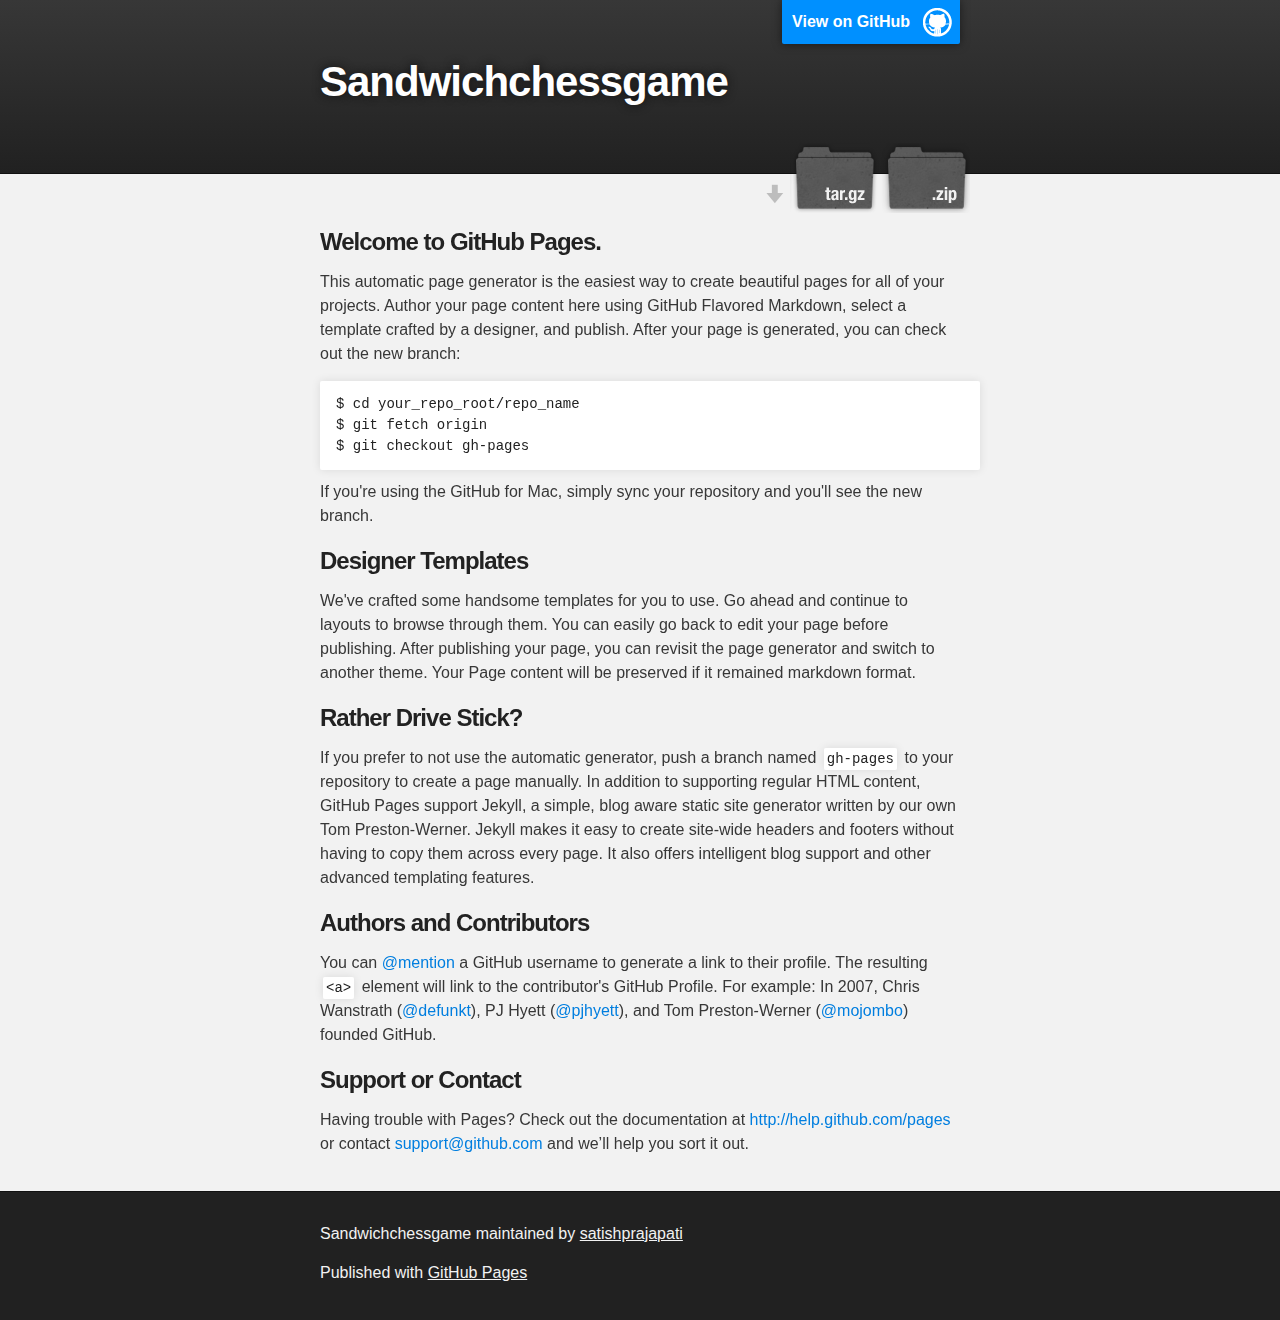
<file: index.html>
<!DOCTYPE html>
<html>

  <head>
    <meta charset='utf-8'>
    <meta http-equiv="X-UA-Compatible" content="chrome=1">
    <meta name="description" content="Sandwichchessgame : ">

    <link rel="stylesheet" type="text/css" media="screen" href="stylesheets/stylesheet.css">

    <title>Sandwichchessgame</title>
  </head>

  <body>

    <!-- HEADER -->
    <div id="header_wrap" class="outer">
        <header class="inner">
          <a id="forkme_banner" href="https://github.com/satishprajapati/SandwichChessGame">View on GitHub</a>

          <h1 id="project_title">Sandwichchessgame</h1>
          <h2 id="project_tagline"></h2>

            <section id="downloads">
              <a class="zip_download_link" href="https://github.com/satishprajapati/SandwichChessGame/zipball/master">Download this project as a .zip file</a>
              <a class="tar_download_link" href="https://github.com/satishprajapati/SandwichChessGame/tarball/master">Download this project as a tar.gz file</a>
            </section>
        </header>
    </div>

    <!-- MAIN CONTENT -->
    <div id="main_content_wrap" class="outer">
      <section id="main_content" class="inner">
        <h3>
<a name="welcome-to-github-pages" class="anchor" href="#welcome-to-github-pages"><span class="octicon octicon-link"></span></a>Welcome to GitHub Pages.</h3>

<p>This automatic page generator is the easiest way to create beautiful pages for all of your projects. Author your page content here using GitHub Flavored Markdown, select a template crafted by a designer, and publish. After your page is generated, you can check out the new branch:</p>

<pre><code>$ cd your_repo_root/repo_name
$ git fetch origin
$ git checkout gh-pages
</code></pre>

<p>If you're using the GitHub for Mac, simply sync your repository and you'll see the new branch.</p>

<h3>
<a name="designer-templates" class="anchor" href="#designer-templates"><span class="octicon octicon-link"></span></a>Designer Templates</h3>

<p>We've crafted some handsome templates for you to use. Go ahead and continue to layouts to browse through them. You can easily go back to edit your page before publishing. After publishing your page, you can revisit the page generator and switch to another theme. Your Page content will be preserved if it remained markdown format.</p>

<h3>
<a name="rather-drive-stick" class="anchor" href="#rather-drive-stick"><span class="octicon octicon-link"></span></a>Rather Drive Stick?</h3>

<p>If you prefer to not use the automatic generator, push a branch named <code>gh-pages</code> to your repository to create a page manually. In addition to supporting regular HTML content, GitHub Pages support Jekyll, a simple, blog aware static site generator written by our own Tom Preston-Werner. Jekyll makes it easy to create site-wide headers and footers without having to copy them across every page. It also offers intelligent blog support and other advanced templating features.</p>

<h3>
<a name="authors-and-contributors" class="anchor" href="#authors-and-contributors"><span class="octicon octicon-link"></span></a>Authors and Contributors</h3>

<p>You can <a href="https://github.com/blog/821" class="user-mention">@mention</a> a GitHub username to generate a link to their profile. The resulting <code>&lt;a&gt;</code> element will link to the contributor's GitHub Profile. For example: In 2007, Chris Wanstrath (<a href="https://github.com/defunkt" class="user-mention">@defunkt</a>), PJ Hyett (<a href="https://github.com/pjhyett" class="user-mention">@pjhyett</a>), and Tom Preston-Werner (<a href="https://github.com/mojombo" class="user-mention">@mojombo</a>) founded GitHub.</p>

<h3>
<a name="support-or-contact" class="anchor" href="#support-or-contact"><span class="octicon octicon-link"></span></a>Support or Contact</h3>

<p>Having trouble with Pages? Check out the documentation at <a href="http://help.github.com/pages">http://help.github.com/pages</a> or contact <a href="mailto:support@github.com">support@github.com</a> and we’ll help you sort it out.</p>
      </section>
    </div>

    <!-- FOOTER  -->
    <div id="footer_wrap" class="outer">
      <footer class="inner">
        <p class="copyright">Sandwichchessgame maintained by <a href="https://github.com/satishprajapati">satishprajapati</a></p>
        <p>Published with <a href="http://pages.github.com">GitHub Pages</a></p>
      </footer>
    </div>

    

  </body>
</html>
</file>
<file: stylesheets/stylesheet.css>
/*******************************************************************************
Slate Theme for GitHub Pages
by Jason Costello, @jsncostello
*******************************************************************************/

@import url(pygment_trac.css);

/*******************************************************************************
MeyerWeb Reset
*******************************************************************************/

html, body, div, span, applet, object, iframe,
h1, h2, h3, h4, h5, h6, p, blockquote, pre,
a, abbr, acronym, address, big, cite, code,
del, dfn, em, img, ins, kbd, q, s, samp,
small, strike, strong, sub, sup, tt, var,
b, u, i, center,
dl, dt, dd, ol, ul, li,
fieldset, form, label, legend,
table, caption, tbody, tfoot, thead, tr, th, td,
article, aside, canvas, details, embed,
figure, figcaption, footer, header, hgroup,
menu, nav, output, ruby, section, summary,
time, mark, audio, video {
  margin: 0;
  padding: 0;
  border: 0;
  font: inherit;
  vertical-align: baseline;
}

/* HTML5 display-role reset for older browsers */
article, aside, details, figcaption, figure,
footer, header, hgroup, menu, nav, section {
  display: block;
}

ol, ul {
  list-style: none;
}

table {
  border-collapse: collapse;
  border-spacing: 0;
}

/*******************************************************************************
Theme Styles
*******************************************************************************/

body {
  box-sizing: border-box;
  color:#373737;
  background: #212121;
  font-size: 16px;
  font-family: 'Myriad Pro', Calibri, Helvetica, Arial, sans-serif;
  line-height: 1.5;
  -webkit-font-smoothing: antialiased;
}

h1, h2, h3, h4, h5, h6 {
  margin: 10px 0;
  font-weight: 700;
  color:#222222;
  font-family: 'Lucida Grande', 'Calibri', Helvetica, Arial, sans-serif;
  letter-spacing: -1px;
}

h1 {
  font-size: 36px;
  font-weight: 700;
}

h2 {
  padding-bottom: 10px;
  font-size: 32px;
  background: url('../images/bg_hr.png') repeat-x bottom;
}

h3 {
  font-size: 24px;
}

h4 {
  font-size: 21px;
}

h5 {
  font-size: 18px;
}

h6 {
  font-size: 16px;
}

p {
  margin: 10px 0 15px 0;
}

footer p {
  color: #f2f2f2;
}

a {
  text-decoration: none;
  color: #007edf;
  text-shadow: none;

  transition: color 0.5s ease;
  transition: text-shadow 0.5s ease;
  -webkit-transition: color 0.5s ease;
  -webkit-transition: text-shadow 0.5s ease;
  -moz-transition: color 0.5s ease;
  -moz-transition: text-shadow 0.5s ease;
  -o-transition: color 0.5s ease;
  -o-transition: text-shadow 0.5s ease;
  -ms-transition: color 0.5s ease;
  -ms-transition: text-shadow 0.5s ease;
}

a:hover, a:focus {text-decoration: underline;}

footer a {
  color: #F2F2F2;
  text-decoration: underline;
}

em {
  font-style: italic;
}

strong {
  font-weight: bold;
}

img {
  position: relative;
  margin: 0 auto;
  max-width: 739px;
  padding: 5px;
  margin: 10px 0 10px 0;
  border: 1px solid #ebebeb;

  box-shadow: 0 0 5px #ebebeb;
  -webkit-box-shadow: 0 0 5px #ebebeb;
  -moz-box-shadow: 0 0 5px #ebebeb;
  -o-box-shadow: 0 0 5px #ebebeb;
  -ms-box-shadow: 0 0 5px #ebebeb;
}

p img {
  display: inline;
  margin: 0;
  padding: 0;
  vertical-align: middle;
  text-align: center;
  border: none;
}

pre, code {
  width: 100%;
  color: #222;
  background-color: #fff;

  font-family: Monaco, "Bitstream Vera Sans Mono", "Lucida Console", Terminal, monospace;
  font-size: 14px;

  border-radius: 2px;
  -moz-border-radius: 2px;
  -webkit-border-radius: 2px;
}

pre {
  width: 100%;
  padding: 10px;
  box-shadow: 0 0 10px rgba(0,0,0,.1);
  overflow: auto;
}

code {
  padding: 3px;
  margin: 0 3px;
  box-shadow: 0 0 10px rgba(0,0,0,.1);
}

pre code {
  display: block;
  box-shadow: none;
}

blockquote {
  color: #666;
  margin-bottom: 20px;
  padding: 0 0 0 20px;
  border-left: 3px solid #bbb;
}


ul, ol, dl {
  margin-bottom: 15px
}

ul {
  list-style: inside;
  padding-left: 20px;
}

ol {
  list-style: decimal inside;
  padding-left: 20px;
}

dl dt {
  font-weight: bold;
}

dl dd {
  padding-left: 20px;
  font-style: italic;
}

dl p {
  padding-left: 20px;
  font-style: italic;
}

hr {
  height: 1px;
  margin-bottom: 5px;
  border: none;
  background: url('../images/bg_hr.png') repeat-x center;
}

table {
  border: 1px solid #373737;
  margin-bottom: 20px;
  text-align: left;
 }

th {
  font-family: 'Lucida Grande', 'Helvetica Neue', Helvetica, Arial, sans-serif;
  padding: 10px;
  background: #373737;
  color: #fff;
 }

td {
  padding: 10px;
  border: 1px solid #373737;
 }

form {
  background: #f2f2f2;
  padding: 20px;
}

/*******************************************************************************
Full-Width Styles
*******************************************************************************/

.outer {
  width: 100%;
}

.inner {
  position: relative;
  max-width: 640px;
  padding: 20px 10px;
  margin: 0 auto;
}

#forkme_banner {
  display: block;
  position: absolute;
  top:0;
  right: 10px;
  z-index: 10;
  padding: 10px 50px 10px 10px;
  color: #fff;
  background: url('../images/blacktocat.png') #0090ff no-repeat 95% 50%;
  font-weight: 700;
  box-shadow: 0 0 10px rgba(0,0,0,.5);
  border-bottom-left-radius: 2px;
  border-bottom-right-radius: 2px;
}

#header_wrap {
  background: #212121;
  background: -moz-linear-gradient(top, #373737, #212121);
  background: -webkit-linear-gradient(top, #373737, #212121);
  background: -ms-linear-gradient(top, #373737, #212121);
  background: -o-linear-gradient(top, #373737, #212121);
  background: linear-gradient(top, #373737, #212121);
}

#header_wrap .inner {
  padding: 50px 10px 30px 10px;
}

#project_title {
  margin: 0;
  color: #fff;
  font-size: 42px;
  font-weight: 700;
  text-shadow: #111 0px 0px 10px;
}

#project_tagline {
  color: #fff;
  font-size: 24px;
  font-weight: 300;
  background: none;
  text-shadow: #111 0px 0px 10px;
}

#downloads {
  position: absolute;
  width: 210px;
  z-index: 10;
  bottom: -40px;
  right: 0;
  height: 70px;
  background: url('../images/icon_download.png') no-repeat 0% 90%;
}

.zip_download_link {
  display: block;
  float: right;
  width: 90px;
  height:70px;
  text-indent: -5000px;
  overflow: hidden;
  background: url(../images/sprite_download.png) no-repeat bottom left;
}

.tar_download_link {
  display: block;
  float: right;
  width: 90px;
  height:70px;
  text-indent: -5000px;
  overflow: hidden;
  background: url(../images/sprite_download.png) no-repeat bottom right;
  margin-left: 10px;
}

.zip_download_link:hover {
  background: url(../images/sprite_download.png) no-repeat top left;
}

.tar_download_link:hover {
  background: url(../images/sprite_download.png) no-repeat top right;
}

#main_content_wrap {
  background: #f2f2f2;
  border-top: 1px solid #111;
  border-bottom: 1px solid #111;
}

#main_content {
  padding-top: 40px;
}

#footer_wrap {
  background: #212121;
}



/*******************************************************************************
Small Device Styles
*******************************************************************************/

@media screen and (max-width: 480px) {
  body {
    font-size:14px;
  }

  #downloads {
    display: none;
  }

  .inner {
    min-width: 320px;
    max-width: 480px;
  }

  #project_title {
  font-size: 32px;
  }

  h1 {
    font-size: 28px;
  }

  h2 {
    font-size: 24px;
  }

  h3 {
    font-size: 21px;
  }

  h4 {
    font-size: 18px;
  }

  h5 {
    font-size: 14px;
  }

  h6 {
    font-size: 12px;
  }

  code, pre {
    min-width: 320px;
    max-width: 480px;
    font-size: 11px;
  }

}
</file>
